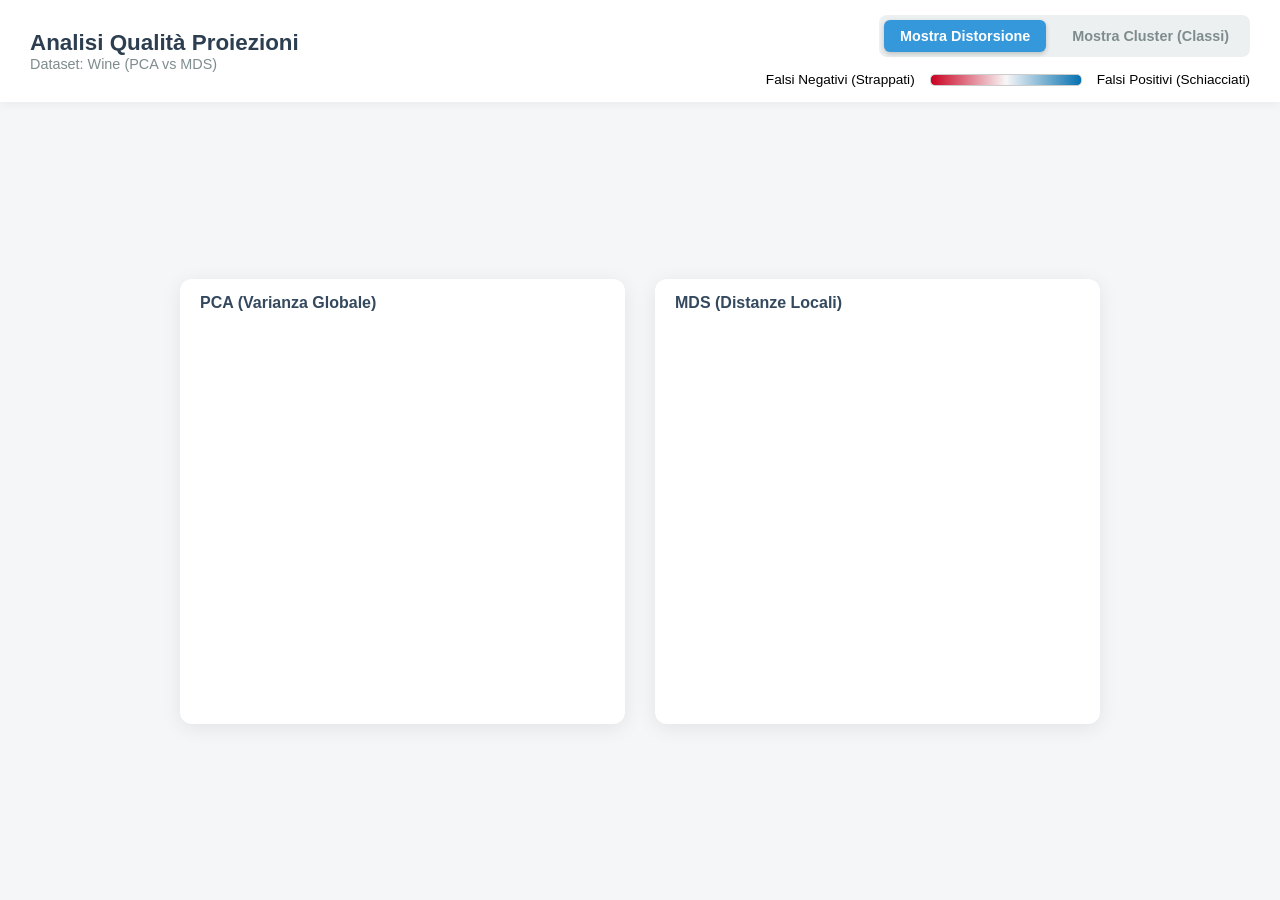
<file: src/index.html>
<!DOCTYPE html>
<html lang="it">
<head>
    <meta charset="UTF-8">
    <title>Visual Analytics: PCA vs MDS</title>
    <script src="https://d3js.org/d3.v7.min.js"></script>
    <style>
        /* LAYOUT & STILI BASE */
        body { font-family: 'Segoe UI', sans-serif; background-color: #f4f6f8; margin: 0; height: 100vh; display: flex; flex-direction: column; overflow: hidden; }
        
        /* HEADER */
        header { background: white; padding: 15px 30px; box-shadow: 0 2px 10px rgba(0,0,0,0.05); display: flex; justify-content: space-between; align-items: center; z-index: 10; }
        h1 { margin: 0; font-size: 1.4rem; color: #2c3e50; }
        .subtitle { font-size: 0.9rem; color: #7f8c8d; }

        /* CONTROLLI (I Bottoni) */
        .controls { display: flex; gap: 10px; background: #ecf0f1; padding: 5px; border-radius: 8px; }
        button { border: none; padding: 8px 16px; border-radius: 6px; cursor: pointer; font-weight: 600; font-size: 0.9rem; transition: all 0.2s; }
        button.active { background: #3498db; color: white; box-shadow: 0 2px 5px rgba(0,0,0,0.2); }
        button:not(.active) { background: transparent; color: #7f8c8d; }
        button:not(.active):hover { background: #e0e0e0; color: #333; }

        /* LEGENDA */
        .legend-container { display: flex; align-items: center; gap: 15px; font-size: 0.85rem; margin-top: 5px;}
        .legend-box { display: flex; align-items: center; gap: 5px; }
        .color-dot { width: 12px; height: 12px; border-radius: 50%; }
        /* Modificato il gradiente per riflettere Rosso (Negativo) -> Grigio (Neutro) -> Blu (Positivo) */
        .gradient-bar { width: 150px; height: 10px; background: linear-gradient(to right, #ca0020, #f7f7f7, #0571b0); border-radius: 5px; border: 1px solid #ccc; }

        /* DASHBOARD */
        .dashboard { flex-grow: 1; display: flex; justify-content: center; align-items: center; gap: 30px; padding: 20px; }
        .chart-card { background: white; border-radius: 12px; padding: 20px; box-shadow: 0 4px 20px rgba(0,0,0,0.08); display: flex; flex-direction: column; width: 45vh; height: 45vh; min-width: 400px; min-height: 400px; position: relative; }
        .chart-title { position: absolute; top: 15px; left: 20px; font-weight: bold; color: #34495e; }

        /* GRAFICI */
        circle { stroke: #fff; stroke-width: 0.5px; transition: fill 0.5s, r 0.2s; cursor: crosshair; }
        circle.hovered { stroke: #333; stroke-width: 2px; r: 9px; z-index: 999; }
        circle.dimmed { opacity: 0.1; }

        /* TOOLTIP */
        #tooltip { position: absolute; opacity: 0; background: rgba(0,0,0,0.9); color: white; padding: 8px 12px; border-radius: 6px; pointer-events: none; font-size: 13px; box-shadow: 0 4px 15px rgba(0,0,0,0.3); transform: translate(-50%, -120%); transition: opacity 0.2s; white-space: nowrap; z-index: 1000; }
    </style>
</head>
<body>

    <header>
        <div>
            <h1>Analisi Qualità Proiezioni</h1>
            <div class="subtitle">Dataset: Wine (PCA vs MDS)</div>
        </div>

        <div style="display: flex; flex-direction: column; align-items: flex-end; gap: 10px;">
            <div class="controls">
                <button id="btn-error" class="active" onclick="setMode('error')">Mostra Distorsione</button>
                <button id="btn-class" onclick="setMode('class')">Mostra Cluster (Classi)</button>
            </div>
            
            <div id="legend-error" class="legend-container">
                <span>Falsi Negativi (Strappati)</span>
                <div class="gradient-bar"></div>
                <span>Falsi Positivi (Schiacciati)</span>
            </div>
            <div id="legend-class" class="legend-container" style="display: none;">
                </div>
        </div>
    </header>

    <div class="dashboard">
        <div class="chart-card" id="container-pca">
            <div class="chart-title">PCA (Varianza Globale)</div>
            <div id="chart-pca" style="margin-top: 20px;"></div>
        </div>
        <div class="chart-card" id="container-mds">
            <div class="chart-title">MDS (Distanze Locali)</div>
            <div id="chart-mds" style="margin-top: 20px;"></div>
        </div>
    </div>

    <div id="tooltip"></div>

<script>
    let globalData = [];
    let currentMode = 'error';
    
    // Dichiarazione variabili per le scale
    let colorScaleError;
    const colorScaleClass = d3.scaleOrdinal(d3.schemeCategory10);

    // Caricamento Dati
    d3.json("wine_data.json").then(function(data) {
        globalData = data;
        
        // --- 1. SETUP SCALA COLORI DIVERGENTE DINAMICA ---
        // Troviamo l'errore massimo in assoluto per creare una scala simmetrica
        const maxAbsScore = d3.max(data, d => Math.max(Math.abs(d.score_pca), Math.abs(d.score_mds)));
        
        colorScaleError = d3.scaleLinear()
            .domain([-maxAbsScore, 0, maxAbsScore]) // Da negativo max (Rosso) a 0 (Grigio) a positivo max (Blu)
            .range(["#ca0020", "#f7f7f7", "#0571b0"]);

        // --- 2. SETUP LEGENDA CLASSI ---
        const classes = [...new Set(data.map(d => d.class_name))].sort();
        const legendClassDiv = d3.select("#legend-class");
        classes.forEach(c => {
            const box = legendClassDiv.append("div").attr("class", "legend-box");
            box.append("div").attr("class", "color-dot").style("background", colorScaleClass(c));
            box.append("span").text(c);
        });

        drawCharts();
    }).catch(err => alert("Errore caricamento JSON. Hai lanciato il server locale (es. python -m http.server)?"));

    function setMode(mode) {
        currentMode = mode;
        d3.selectAll("button").classed("active", false);
        d3.select("#btn-" + mode).classed("active", true);
        
        d3.select("#legend-error").style("display", mode === 'error' ? 'flex' : 'none');
        d3.select("#legend-class").style("display", mode === 'class' ? 'flex' : 'none');

        updateColors();
    }

    function updateColors() {
        d3.select("#chart-pca").selectAll("circle")
            .transition().duration(500)
            .attr("fill", d => currentMode === 'error' ? colorScaleError(d.score_pca) : colorScaleClass(d.class_name));
            
        d3.select("#chart-mds").selectAll("circle")
            .transition().duration(500)
            .attr("fill", d => currentMode === 'error' ? colorScaleError(d.score_mds) : colorScaleClass(d.class_name));
    }

    function drawCharts() {
        drawScatter("#chart-pca", "pca_x", "pca_y", "score_pca", "container-pca");
        drawScatter("#chart-mds", "mds_x", "mds_y", "score_mds", "container-mds");
    }

    function drawScatter(selector, xProp, yProp, scoreProp, containerId) {
        const container = document.getElementById(containerId);
        // Utilizziamo getBoundingClientRect per dimensioni esatte e stabili
        const rect = container.getBoundingClientRect();
        const w = rect.width - 40;
        const h = rect.height - 60; 
        
        d3.select(selector).html("");

        // Imposta overflow visible sull'SVG per evitare tagli sui bordi
        const svg = d3.select(selector).append("svg")
            .attr("width", w)
            .attr("height", h)
            .style("overflow", "visible"); 
        
        const x = d3.scaleLinear().domain(d3.extent(globalData, d => d[xProp])).nice().range([30, w-20]);
        const y = d3.scaleLinear().domain(d3.extent(globalData, d => d[yProp])).nice().range([h-30, 20]);

        svg.append("g").attr("transform", `translate(0,${h-30})`).call(d3.axisBottom(x).ticks(5));
        svg.append("g").attr("transform", `translate(30,0)`).call(d3.axisLeft(y).ticks(5));

        svg.selectAll("circle")
            .data(globalData)
            .enter().append("circle")
            .attr("cx", d => x(d[xProp]))
            .attr("cy", d => y(d[yProp]))
            .attr("r", 6)
            .attr("fill", d => currentMode === 'error' ? colorScaleError(d[scoreProp]) : colorScaleClass(d.class_name))
            .attr("class", d => "dot-" + d.id)
            .on("mouseover", function(event, d) {
                d3.selectAll(".dot-" + d.id).classed("hovered", true).raise();
                d3.selectAll("circle:not(.dot-" + d.id + ")").classed("dimmed", true);

                const t = d3.select("#tooltip");
                t.style("opacity", 1);
                // Il punteggio è ora un intero (differenza di ranking), rimosso .toFixed(3)
                t.html(`
                    <strong style="color:yellow">${d.class_name}</strong><br>
                    ID: ${d.id}<br>
                    Indice Errore: ${d[scoreProp].toFixed(0)}
                `)
                .style("left", event.pageX + "px")
                .style("top", event.pageY + "px");
            })
            .on("mouseout", function() {
                d3.selectAll("circle").classed("hovered", false).classed("dimmed", false);
                d3.select("#tooltip").style("opacity", 0);
            });
    }

    // Ridisegna se la finestra cambia dimensione
    window.addEventListener('resize', drawCharts);
</script>
</body>
</html>
</file>
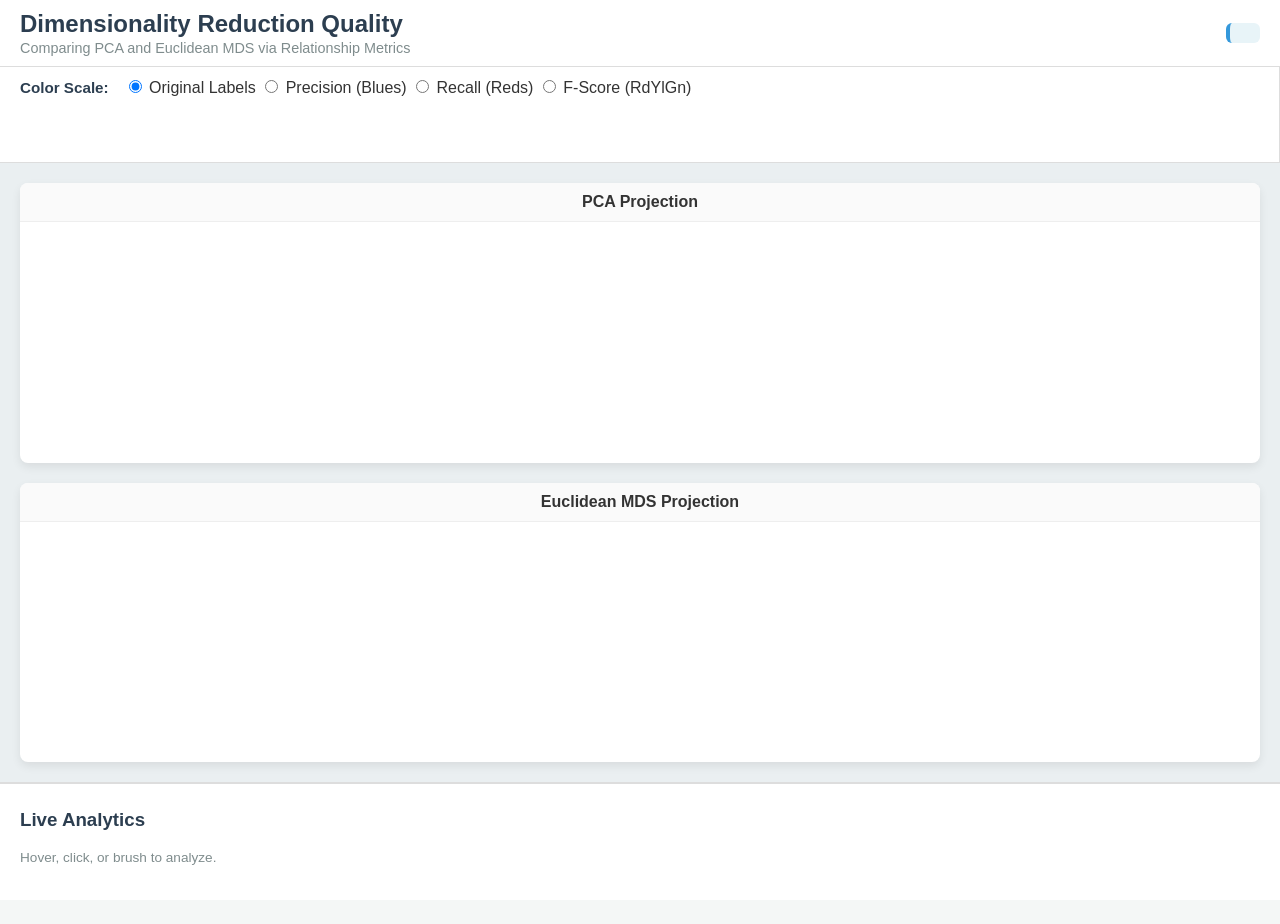
<file: src/html/dashboard.html>
<!DOCTYPE html>
<html lang="en">
<head>
    <meta charset="UTF-8">
    <meta name="viewport" content="width=device-width, initial-scale=1.0">
    <title>DR Quality & Artifacts Dashboard</title>
    <link rel="stylesheet" href="../css/dashboard.css">
    <script src="https://d3js.org/d3.v7.min.js"></script>
</head>
<body>

    <div id="app-grid">
        <header class="header">
            <div>
                <h1>Dimensionality Reduction Quality</h1>
                <p class="subtitle">Comparing PCA and Euclidean MDS via Relationship Metrics</p>
            </div>
            
            <div class="header-stats">
                <div id="global-assessment" class="assessment-box"></div>
                
                <div class="projection-metrics">
                    <div class="proj-metric-col">
                        <strong>PCA Global</strong>
                        <span>Trust: <span id="val-pca-trust">0%</span></span>
                        <span>Cont: <span id="val-pca-cont">0%</span></span>
                    </div>
                    <div class="proj-metric-col">
                        <strong>MDS Global</strong>
                        <span>Trust: <span id="val-mds-trust">0%</span></span>
                        <span>Cont: <span id="val-mds-cont">0%</span></span>
                    </div>
                </div>
            </div>
        </header>

        <section class="top-controls">
            <div class="controls-left">
                <span class="control-label"><strong>Color Scale:</strong></span>
                <div class="control-group">
                    <label><input type="radio" name="colorMode" value="original" checked> Original Labels</label>
                    <label><input type="radio" name="colorMode" value="precision"> Precision (Blues)</label>
                    <label><input type="radio" name="colorMode" value="recall"> Recall (Reds)</label>
                    <label><input type="radio" name="colorMode" value="fscore"> F-Score (RdYlGn)</label>
                </div>
            </div>
            <div class="controls-right" id="legend-container">
                <div id="legend-gradient"></div>
                <div class="legend-labels" id="legend-labels">
                    <span id="legend-min"></span>
                    <span id="legend-max"></span>
                </div>
            </div>
        </section>

        <main class="main-stage">
            <div class="plot-container">
                <div class="plot-title">PCA Projection</div>
                <div id="pca-plot" class="svg-container"></div>
            </div>
            <div class="plot-container">
                <div class="plot-title">Euclidean MDS Projection</div>
                <div id="mds-plot" class="svg-container"></div>
            </div>
        </main>

        <aside class="right-panel">
            <h3>Live Analytics</h3>
            <p class="help-text">Hover, click, or brush to analyze.</p>
            
            <div id="brush-stats" class="hidden">
                <div class="stat-card">
                    <h4>Selected Points</h4>
                    <p class="big-number" id="stat-count">0</p>
                </div>
                
                <div class="gauges-wrapper">
                    <div class="gauge-container">
                        <h4>Precision</h4>
                        <svg id="gauge-precision"></svg>
                        <div id="val-precision" class="gauge-label">0%</div>
                    </div>

                    <div class="gauge-container">
                        <h4>Recall</h4>
                        <svg id="gauge-recall"></svg>
                        <div id="val-recall" class="gauge-label">0%</div>
                    </div>

                    <div class="gauge-container">
                        <h4>F-Score</h4>
                        <svg id="gauge-fscore"></svg>
                        <div id="val-fscore" class="gauge-label">0%</div>
                    </div>
                </div>
            </div>
        </aside>
    </div>

    <div id="tooltip"></div>

    <script src="../js/dashboard.js"></script>
</body>
</html>
</file>
<file: src/css/dashboard.css>
/* =========================================
   RESET E IMPOSTAZIONI GLOBALI
   ========================================= */
* { box-sizing: border-box; }
body { margin: 0; padding: 0; width: 100%; min-height: 100vh; overflow-x: hidden; font-family: 'Segoe UI', Tahoma, Geneva, Verdana, sans-serif; background-color: #f4f7f6; color: #333; }

/* =========================================
   LAYOUT PRINCIPALE (CSS GRID)
   ========================================= */
#app-grid { 
    display: grid; 
    grid-template-columns: 1fr 380px; 
    grid-template-rows: auto auto 1fr; 
    grid-template-areas: 
        "header header"
        "controls analytics"
        "main analytics";
    height: 100vh; 
    width: 100%; 
}

/* =========================================
   HEADER & STATIC ANALYTICS
   ========================================= */
.header { grid-area: header; background-color: #ffffff; border-bottom: 1px solid #ddd; padding: 10px 20px; display: flex; justify-content: space-between; align-items: center; }
h1 { margin: 0; font-size: 1.5rem; color: #2c3e50; }
.subtitle { margin: 2px 0 0 0; font-size: 0.9rem; color: #7f8c8d; }

.header-stats { display: flex; gap: 20px; align-items: center; }

.assessment-box { background: #e8f4f8; padding: 10px 15px; border-radius: 6px; border-left: 4px solid #3498db; font-weight: normal; font-size: 0.95rem; }

.projection-metrics { display: none; } /* Moved to right panel */
.proj-metric-col { display: flex; flex-direction: column; font-size: 0.85rem; color: #555; }
.proj-metric-col strong { color: #2c3e50; border-bottom: 1px solid #ddd; margin-bottom: 4px; padding-bottom: 2px; }
.proj-metric-col span { margin-bottom: 2px; }
.proj-metric-col span span { font-weight: bold; color: #2980b9; }

/* =========================================
   TOP CONTROLS (Orizzontali)
   ========================================= */
.top-controls { grid-area: controls; background: #ffffff; border-bottom: 1px solid #ddd; border-right: 1px solid #ddd; padding: 10px 20px; display: flex; flex-direction: row; align-items: center; justify-content: space-between; }
.controls-left { display: flex; flex-direction: row; align-items: center; gap: 15px; }
.control-label { color: #2c3e50; font-size: 0.95rem; }

/* --- Segmented Control (Color Mode Switcher) --- */
.segmented-control {
    display: flex;
    background-color: #e9ecef;
    border-radius: 8px;
    padding: 4px;
    box-shadow: inset 0 1px 3px rgba(0,0,0,0.05);
}
.segmented-control input[type="radio"] {
    display: none; /* Nasconde i radio button reali */
}
.segmented-control label {
    flex: 1;
    text-align: center;
    padding: 6px 20px; /* Aumentato il padding orizzontale per rendere lo switch più largo */
    font-size: 0.9rem;
    font-weight: 600;
    color: #495057;
    border-radius: 6px;
    cursor: pointer;
    transition: all 0.2s ease-in-out;
    user-select: none;
    white-space: nowrap; /* Impedisce al testo di andare a capo */
}
.segmented-control input[type="radio"]:checked + label {
    background-color: #ffffff;
    color: #2980b9;
    box-shadow: 0 2px 5px rgba(0,0,0,0.1);
}

/* Contenitore per la legenda. Altezza minima fissa per evitare salti nel layout
   quando si cambia modalità di colore. */
.controls-right { 
    display: flex; 
    flex-direction: column; 
    justify-content: center; /* Centra verticalmente la legenda quando occupa meno spazio */
    min-width: 250px; 
    min-height: 40px; }
#legend-gradient { height: 18px; border-radius: 4px; display: flex; align-items: center; justify-content: space-between; }
.legend-color-block { flex: 1; height: 100%; }
.legend-cluster-item { display: flex; flex-direction: row; align-items: center; gap: 5px; font-size: 0.85rem; font-weight: bold; }
.legend-cluster-dot { width: 14px; height: 14px; border-radius: 50%; border: 1px solid #ccc; }
.legend-labels { display: flex; justify-content: space-between; font-size: 0.75rem; margin-top: 4px; font-weight: bold; color: #555; }

/* =========================================
   MAIN STAGE (Centro - Scatterplots)
   ========================================= */
.main-stage { grid-area: main; display: flex; flex-direction: row; gap: 20px; padding: 20px; background: #eaeff1; overflow: hidden; }
.plot-container { flex: 1; min-width: 0; height: 100%; display: flex; flex-direction: column; background: #fff; border-radius: 8px; box-shadow: 0 4px 10px rgba(0,0,0,0.08); overflow: hidden; }
.plot-title { text-align: center; padding: 10px; font-weight: 600; border-bottom: 1px solid #eee; background: #fafafa; flex-shrink: 0; }
.svg-container { flex: 1; position: relative; min-height: 0; width: 100%; padding: 0; display: flex; align-items: center; justify-content: center; }
svg { width: 100%; height: 100%; display: block; }

/* =========================================
   LIVE ANALYTICS (Right Panel)
   ========================================= */
.right-panel { grid-area: analytics; background: #ffffff; border-left: 1px solid #ddd; padding: 20px; overflow-y: auto; }
.right-panel h3 { margin-top: 0; color: #2c3e50; }
.help-text { font-size: 0.85rem; color: #7f8c8d; margin-bottom: 15px; }
.hidden { display: none !important; }

.stat-card { text-align: center; margin-bottom: 25px; background: #f8f9fa; padding: 15px; border-radius: 8px; border: 1px solid #eee; }
.stat-card h4 { margin: 0 0 5px 0; color: #7f8c8d; font-size: 0.95rem; text-transform: uppercase; }
.big-number { font-size: 2.5rem; font-weight: bold; margin: 0; color: #2c3e50; }

.quality-grid {
    display: inline-grid;
    grid-template-columns: 60px 1fr 1fr;
    gap: 8px 15px;
    font-size: 0.9rem;
    text-align: left;
}
.quality-header { font-weight: bold; color: #2c3e50; font-size: 0.8rem; text-transform: uppercase; text-align: right; }
.quality-label { font-weight: bold; color: #34495e; }
.quality-value { font-weight: bold; color: #2980b9; text-align: right; font-size: 1rem; }

.gauges-wrapper { display: flex; flex-direction: row; justify-content: space-between; gap: 10px; }
.gauge-container { flex: 1; display: flex; flex-direction: column; align-items: center; text-align: center; background: #fff; padding: 10px 5px; border-radius: 8px; border: 1px solid #eee; box-shadow: 0 2px 5px rgba(0,0,0,0.02); }
.gauge-container h4 { margin: 0 0 10px 0; color: #2c3e50; font-size: 0.8rem; text-transform: uppercase; }
.gauge-label { font-size: 1.1rem; font-weight: bold; margin-top: 5px; color: #2980b9; }

/* --- Neighbor Graph (Right Panel) --- */
#neighbor-graph-svg {
    width: 100%;
    height: 320px; /* Fixed height for the graph */
    border: 1px solid #f0f0f0;
    border-radius: 8px;
    background: #fcfcfc;
}
.neighbor-link {
    stroke: #999;
    stroke-opacity: 0.6;
}
.neighbor-node circle {
    stroke: #fff;
    stroke-width: 2px;
    cursor: pointer;
}
.neighbor-node.center circle {
    stroke: #f1c40f; /* Highlight the central node */
    stroke-width: 4px;
}

/* =========================================
   TOOLTIP
   ========================================= */
#tooltip { position: absolute; opacity: 0; background: rgba(30, 40, 50, 0.95); color: white; padding: 12px; border-radius: 6px; pointer-events: none; font-size: 0.85rem; line-height: 1.5; z-index: 1000; box-shadow: 0 4px 8px rgba(0,0,0,0.2); transition: opacity 0.1s ease; border-left: 4px solid #f1c40f; }
#tooltip strong { color: #f1c40f; }
.tt-diagnosis { margin-top: 8px; padding-top: 8px; border-top: 1px solid #555; font-style: italic; color: #ecf0f1; }

/* =========================================
   RESPONSIVE LAYOUT (per schermi più piccoli)
   ========================================= */
@media (max-width: 1280px) {
    #app-grid {
        grid-template-columns: 1fr; /* Colonna singola */
        grid-template-rows: auto auto 1fr auto; /* Adatta le righe per lo stacking */
        grid-template-areas:
            "header"
            "controls"
            "main"
            "analytics";
        height: auto; /* L'altezza si adatta al contenuto */
        min-height: 100vh;
    }

    .right-panel {
        border-left: none; /* Rimuove il bordo laterale */
        border-top: 2px solid #ddd; /* Aggiunge un separatore in alto */
        overflow-y: visible; /* Disabilita lo scroll interno al pannello */
        padding-top: 25px;
    }

    .main-stage {
        flex-direction: column; /* Impila i grafici verticalmente */
    }

    .top-controls {
        flex-direction: column; /* Impila i controlli */
        align-items: flex-start; /* Allinea a sinistra */
        gap: 15px;
    }
}
</file>
